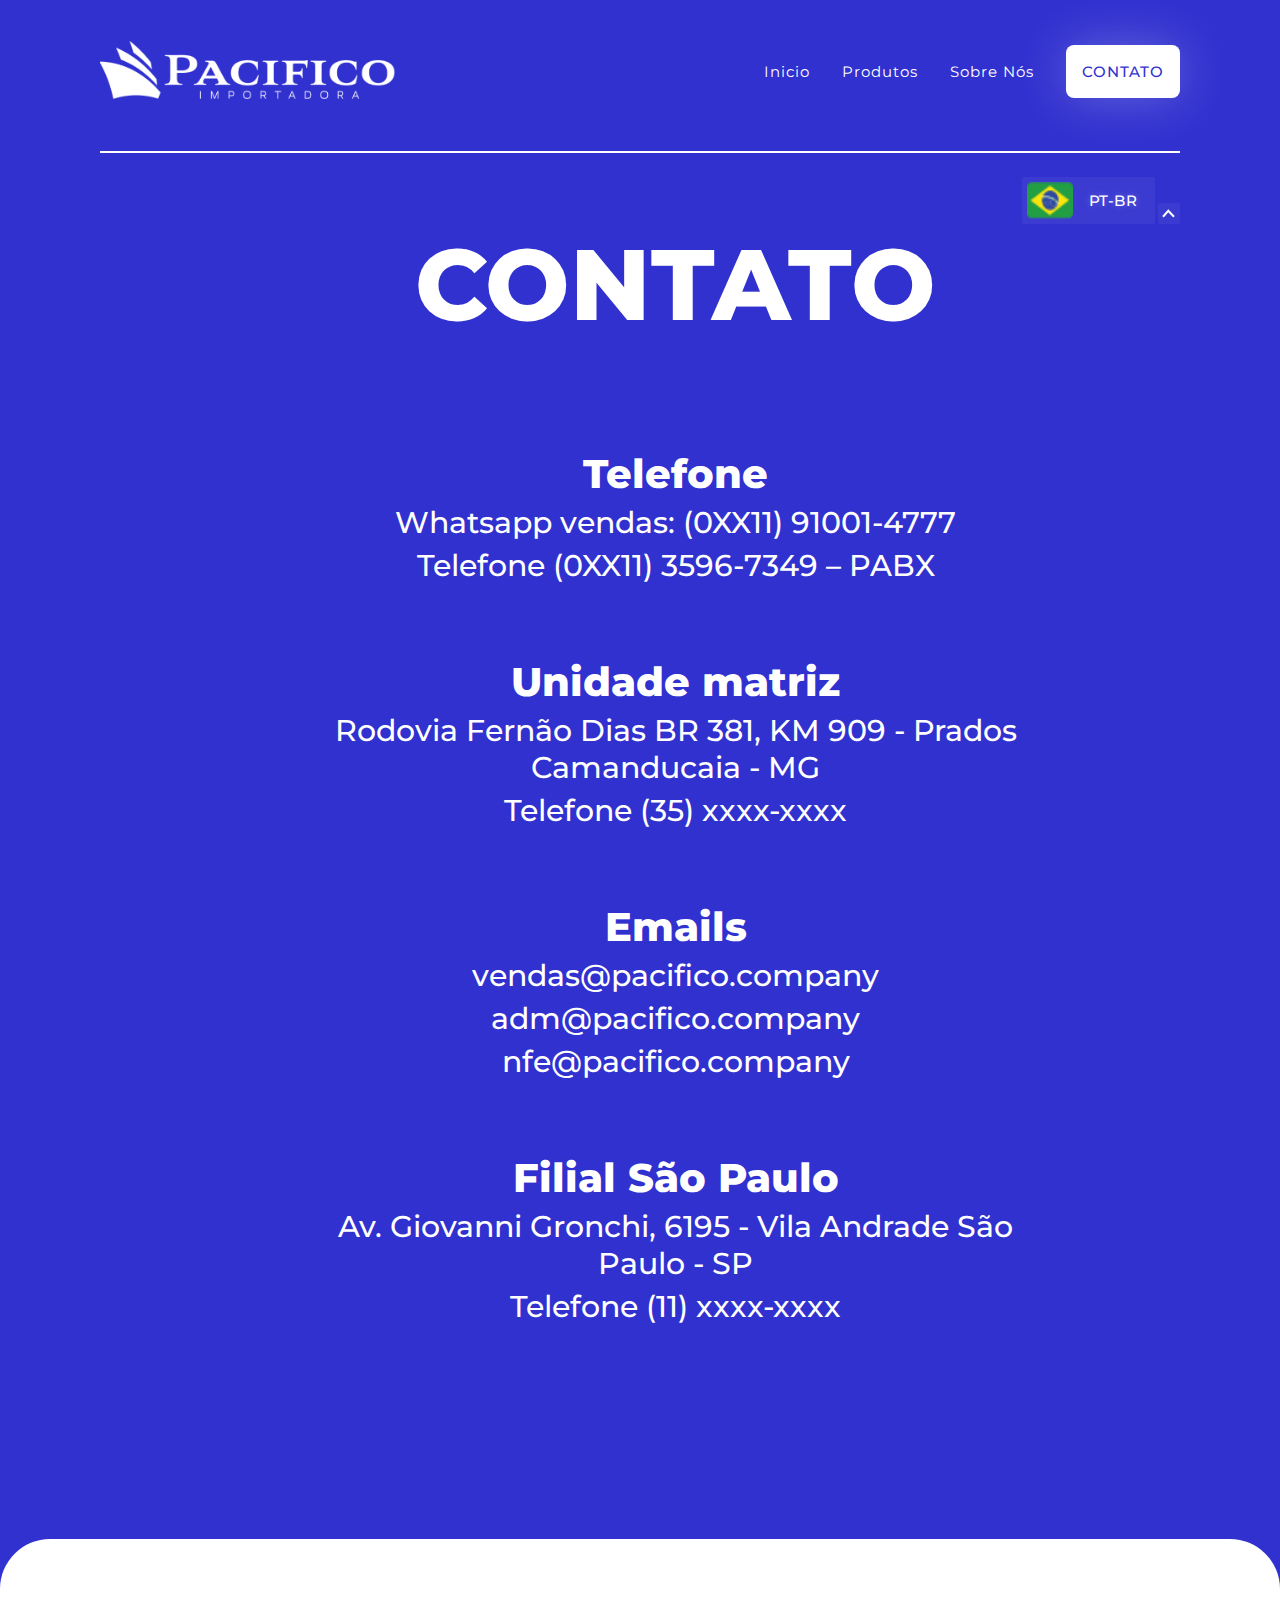
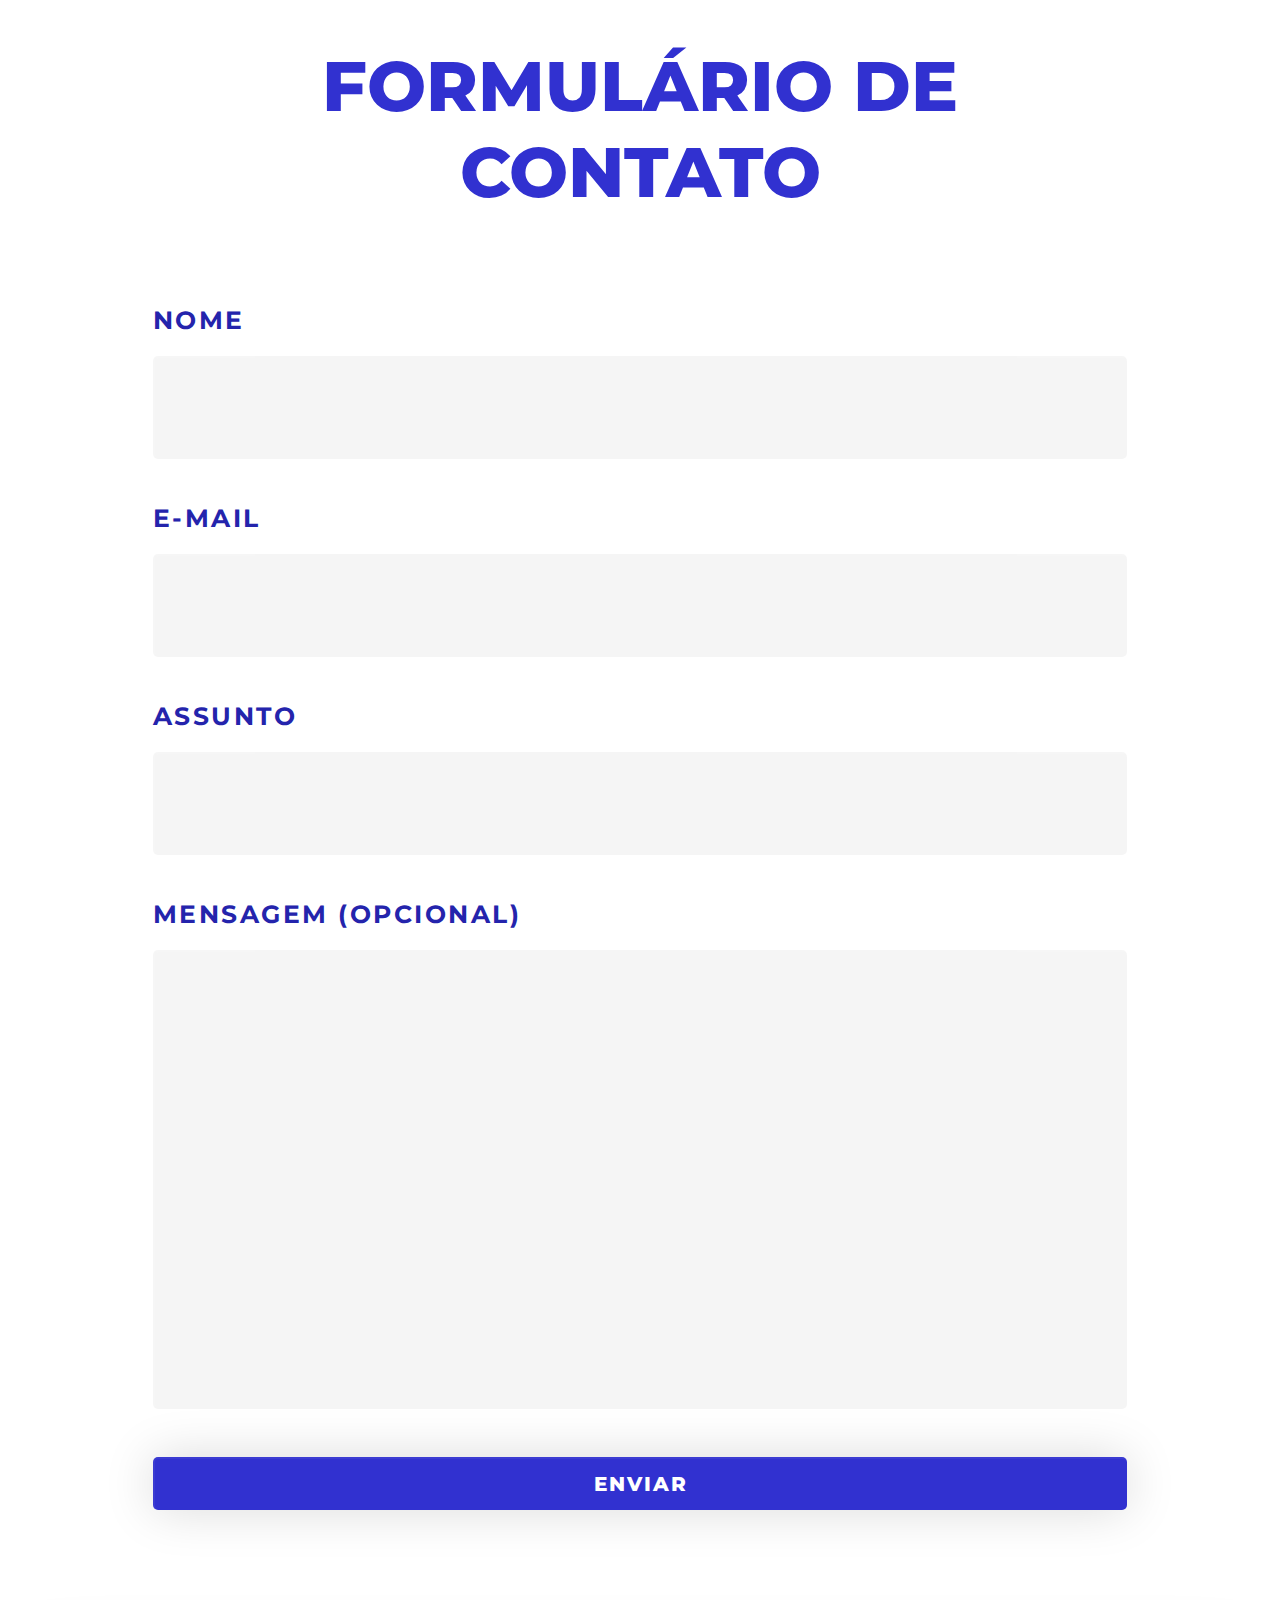
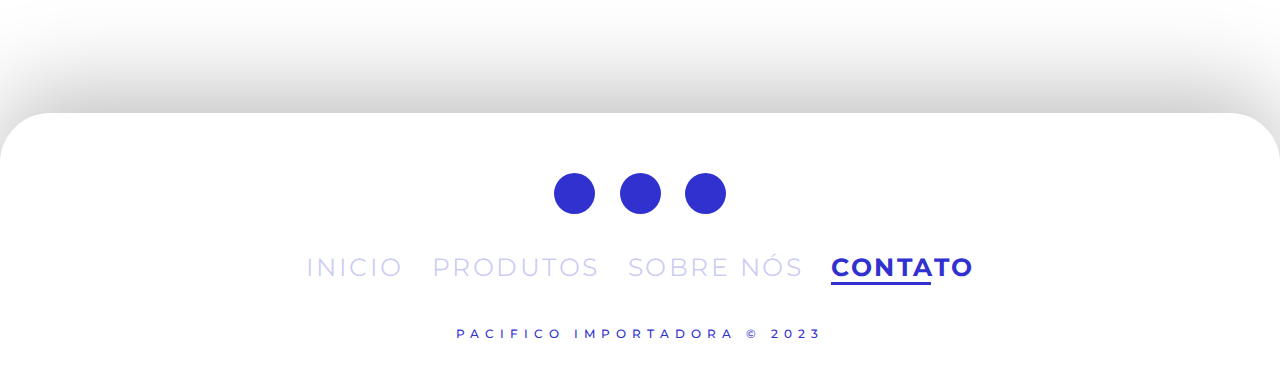
<file: contato/contato.html>
<!DOCTYPE html>
<html lang="pt-br">
<head>
    <meta charset="UTF-8">
    <meta name="viewport" content="width=device-width, initial-scale=1.0">
    <title>Pacifico Importados</title>

    <link rel="preconnect" href="https://fonts.googleapis.com">
    <link rel="preconnect" href="https://fonts.gstatic.com" crossorigin>
    <link href="https://fonts.googleapis.com/css2?family=Montserrat:wght@300;400;500;600;700;800&display=swap" rel="stylesheet">
    
    <link rel="stylesheet" href="./contato.css">
    <link rel="stylesheet" href="../geral/css/style.css">

    <script src="../geral/js/navegacoes.js" type="module" defer></script>
    <script src="./contato.js" type="module" defer></script>
</head>
<body>
    <div class="container_xl">
        <header class="header_container">
            
        </header>
        <main class="main_container">
            <div class="contact_infos_block">
                <div class="contact_title">
                    <h1>CONTATO</h1>
                </div>
                <div class="infos_box">
                    <div class="info_block">
                        <h3>Telefone</h3>
                        <span>Whatsapp vendas: (0XX11) 91001-4777</span>
                        <span>Telefone (0XX11) 3596-7349 – PABX</span>
                    </div>
                    <div class="info_block">
                        <h3>Unidade matriz</h3>
                        <span>Rodovia Fernão Dias BR 381, KM 909 - Prados Camanducaia - MG</span>
                        <span>Telefone (35) xxxx-xxxx</span>
                    </div>
                    <div class="info_block">
                        <h3>Emails</h3>
                        <span>vendas@pacifico.company</span>
                        <span>adm@pacifico.company</span>
                        <span>nfe@pacifico.company</span>
                    </div>
                    <div class="info_block">
                        <h3>Filial São Paulo</h3>
                        <span> Av. Giovanni Gronchi, 6195 - Vila Andrade São Paulo - SP</span>
                        <span>Telefone (11) xxxx-xxxx</span>
                    </div>
                </div>
            </div>
            <div class="back_box">
                <div class="form_title">
                    <h1>FORMULÁRIO DE CONTATO</h1>
                </div>
                <div class="form_block">
                    <div class="input_standard">
                        <label for="nome">NOME</label>
                        <input type="text" id="nome">
                    </div>
                    <div class="input_standard">
                        <label for="email">E-MAIL</label>
                        <input type="text" id="email">
                    </div>
                    <div class="input_standard">
                        <label for="assunto">ASSUNTO</label>
                        <input type="text" id="assunto">
                    </div>
                    <div class="input_standard">
                        <label for="msg">MENSAGEM (OPCIONAL)</label>
                        <textarea id="msg"></textarea>
                    </div>
                    <button type="button" id="sent_button">ENVIAR</button>
                </div>
            </div>
        </main>
        <footer class="footer_container">
            
        </footer>
    </div>
</body>
</html>
</file>
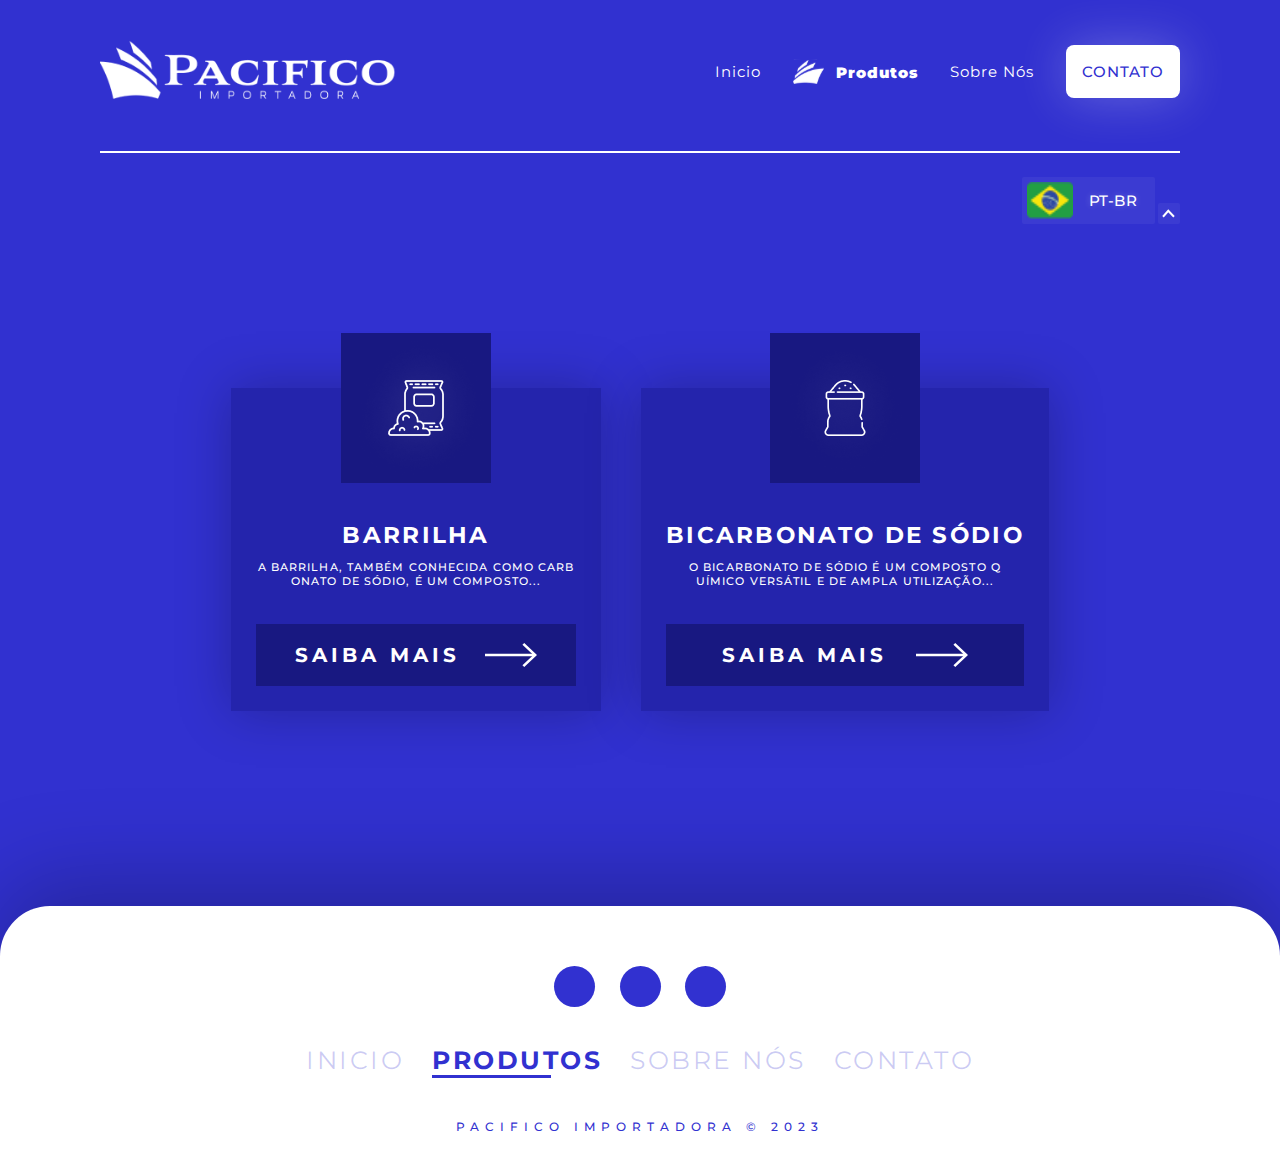
<file: produtos/produtos.html>
<!DOCTYPE html>
<html lang="pt-br">
<head>
    <meta charset="UTF-8">
    <meta name="viewport" content="width=device-width, initial-scale=1.0">
    <title>Pacifico Importados</title>

    <link rel="preconnect" href="https://fonts.googleapis.com">
    <link rel="preconnect" href="https://fonts.gstatic.com" crossorigin>
    <link href="https://fonts.googleapis.com/css2?family=Montserrat:wght@300;400;500;600;700;800&display=swap" rel="stylesheet">
    
    <link rel="stylesheet" href="./produtos.css">
    <link rel="stylesheet" href="../geral/css/style.css">

    <script src="./produtos.js" type="module" defer></script>
</head>
<body>
    <div class="container_xl">
        <header class="header_container">
            
        </header>
        <main class="main_container">
            
            <div class="category_block">
                
            </div>
            <div class="category_product_block" style="display: none;">
                <div class="category_name_block">
                    
                </div>
                <ul class="itens_main_table">
                    <li class="columns_titles">
                        <span id="descColumn1">NOME</span>
                        <span id="descColumn2">NOME QUÍMICO</span>
                        <span id="descColumn3">NCM</span>
                        <span></span>
                    </li>
                    <ul class="rows_boxs">
                        
                    </ul>
                </ul>
            </div>
            <div class="block_see_more" style="display: none;">
                <div class="background_img"></div>
                <div class="see_more_background">
                    
                </div>
                <div class="budget_block">
                    <h1>ORÇAMENTO</h1>
                    <div class="budget_form">
                        <div class="inputs_grid">
                            <div class="input_block">
                                <label for="name">NOME</label>
                                <input type="text" id="name">
                            </div>
                            <div class="input_block">
                                <label for="secName">SOBRENOME</label>
                                <input type="text" id="secName">
                            </div>
                            <div class="input_block">
                                <label for="company">EMPRESA</label>
                                <input type="text" id="company">
                            </div>
                        </div>
                        <div class="btn_form_box">
                            <button type="button">ENVIAR</button>
                        </div>
                    </div>
                </div>
            </div>
        </main>
        <footer class="footer_container">
            
        </footer>
    </div>
</body>
</html>
</file>
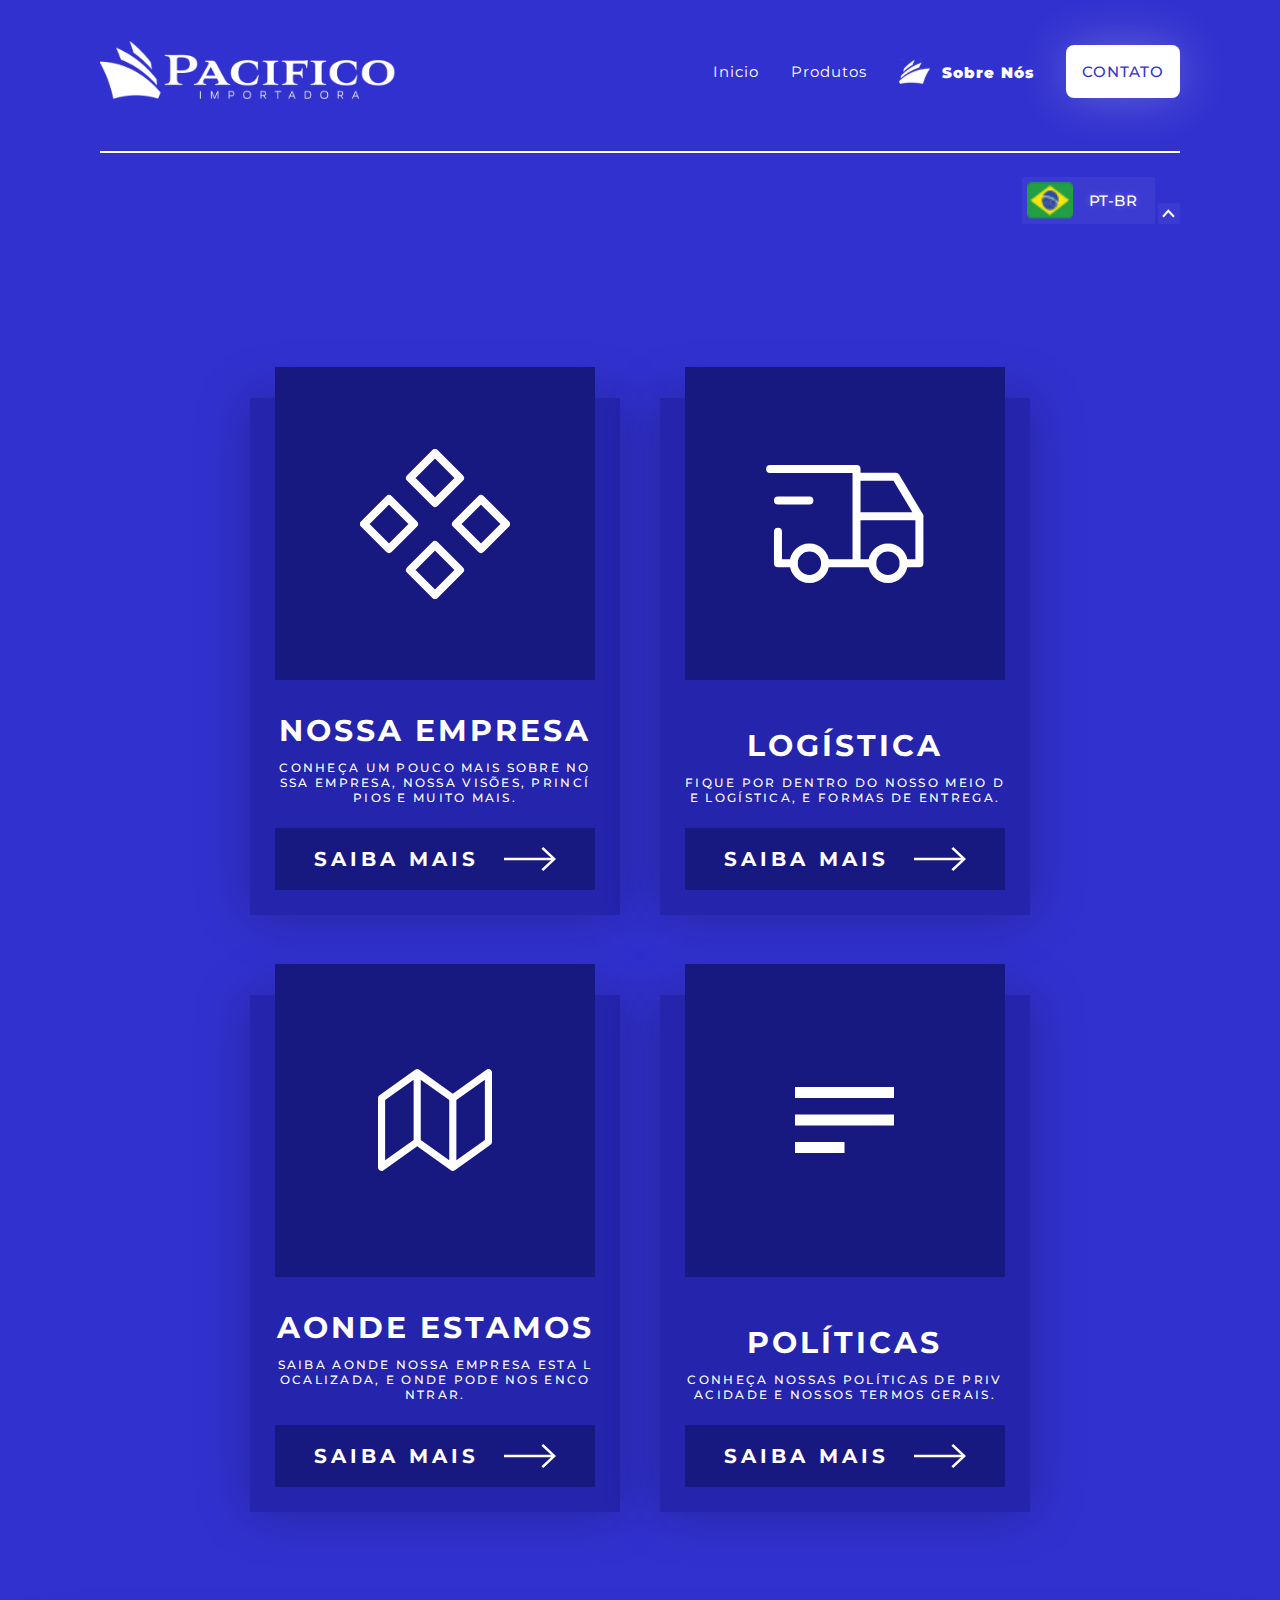
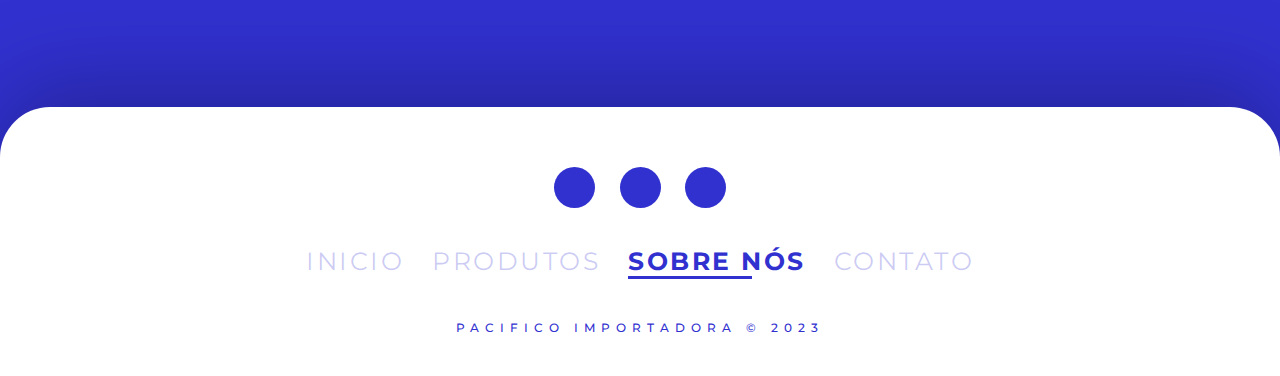
<file: sobre/sobre.html>
<!DOCTYPE html>
<html lang="pt-br">
<head>
    <meta charset="UTF-8">
    <meta name="viewport" content="width=device-width, initial-scale=1.0">
    <title>Pacifico Importados</title>

    <link rel="preconnect" href="https://fonts.googleapis.com">
    <link rel="preconnect" href="https://fonts.gstatic.com" crossorigin>
    <link href="https://fonts.googleapis.com/css2?family=Montserrat:wght@300;400;500;600;700;800&display=swap" rel="stylesheet">
    
    <link rel="stylesheet" href="./sobre.css">
    <link rel="stylesheet" href="../geral/css/style.css">

    <script src="./sobre.js" type="module" defer></script>
</head>
<body>
    <section class="container_xl">
        <header class="header_container">
            
        </header>
        <main class="main_container">
            <section class="categorys_block">
                <div class="item_block" id="empresa">
                    <div class="category_imagem_block">
                        <figure>
                            <svg xmlns="http://www.w3.org/2000/svg" width="150" height="150" viewBox="0 0 150 150" fill="none">
                                <path d="M49.9867 29.0133L75 4L100.013 29.0133L75.0035 54.0265L49.9867 29.0133ZM95.9735 75L120.987 49.9868L146 75L120.99 100.013L95.9735 75ZM4 75L29.0133 49.9868L54.0265 75L29.0168 100.013L4 75ZM49.9867 120.987L75 95.9735L100.013 120.987L75.0035 146L49.9867 120.987Z" stroke="white" stroke-width="8" stroke-linecap="round" stroke-linejoin="round"/>
                            </svg>
                        </figure>
                    </div>
                    <div class="category_description">
                        <h3>NOSSA EMPRESA</h3>
                        <p>CONHEÇA UM POUCO MAIS SOBRE NOSSA EMPRESA, NOSSA VISÕES, PRINCÍPIOS E MUITO MAIS.</p>
                        <button type="button" class="learn_more_category" id="learn_more">
                            <span>SAIBA MAIS</span>
                            <svg xmlns="http://www.w3.org/2000/svg" width="52" height="24" viewBox="0 0 52 24" fill="none">
                                <path d="M37.4356 1.73196L48.3261 12L37.4356 22.268L39.2725 24L52 12L39.2725 -1.35101e-06L37.4356 1.73196Z" fill="white"/>
                                <path d="M50.163 13.2371L50.163 10.7629L-5.78613e-07 10.7629L-4.70461e-07 13.2371L50.163 13.2371Z" fill="white"/>
                            </svg>
                        </button>
                    </div>
                </div>
                <div class="item_block" id="logistica">
                    <div class="category_imagem_block">
                        <figure>
                            <svg xmlns="http://www.w3.org/2000/svg" width="158" height="118" viewBox="0 0 158 118" fill="none">
                                <path d="M27.6787 98.2857C27.6787 102.453 29.3343 106.45 32.2813 109.397C35.2283 112.344 39.2253 114 43.393 114C47.5607 114 51.5577 112.344 54.5047 109.397C57.4517 106.45 59.1073 102.453 59.1073 98.2857C59.1073 94.118 57.4517 90.1211 54.5047 87.1741C51.5577 84.2271 47.5607 82.5714 43.393 82.5714C39.2253 82.5714 35.2283 84.2271 32.2813 87.1741C29.3343 90.1211 27.6787 94.118 27.6787 98.2857ZM106.25 98.2857C106.25 102.453 107.906 106.45 110.853 109.397C113.8 112.344 117.797 114 121.964 114C126.132 114 130.129 112.344 133.076 109.397C136.023 106.45 137.679 102.453 137.679 98.2857C137.679 94.118 136.023 90.1211 133.076 87.1741C130.129 84.2271 126.132 82.5714 121.964 82.5714C117.797 82.5714 113.8 84.2271 110.853 87.1741C107.906 90.1211 106.25 94.118 106.25 98.2857Z" stroke="white" stroke-width="8" stroke-linecap="round" stroke-linejoin="round"/>
                                <path d="M27.6786 98.2857H11.9643V66.8571M4.10718 4H90.5357V98.2857M59.1072 98.2857H106.25M137.679 98.2857H153.393V51.1428M153.393 51.1428H90.5357M153.393 51.1428L129.821 11.8571H90.5357M11.9643 35.4286H43.3929" stroke="white" stroke-width="8" stroke-linecap="round" stroke-linejoin="round"/>
                            </svg>
                        </figure>
                    </div>
                    <div class="category_description">
                        <h3>LOGÍSTICA</h3>
                        <p>FIQUE POR DENTRO DO NOSSO MEIO DE LOGÍSTICA, E FORMAS DE ENTREGA.</p>
                        <button type="button" class="learn_more_category" id="learn_more">
                            <span>SAIBA MAIS</span>
                            <svg xmlns="http://www.w3.org/2000/svg" width="52" height="24" viewBox="0 0 52 24" fill="none">
                                <path d="M37.4356 1.73196L48.3261 12L37.4356 22.268L39.2725 24L52 12L39.2725 -1.35101e-06L37.4356 1.73196Z" fill="white"/>
                                <path d="M50.163 13.2371L50.163 10.7629L-5.78613e-07 10.7629L-4.70461e-07 13.2371L50.163 13.2371Z" fill="white"/>
                            </svg>
                        </button>
                    </div>
                </div>
                <div class="item_block" id="localizacao">
                    <div class="category_imagem_block">
                        <figure>
                            <svg xmlns="http://www.w3.org/2000/svg" width="114" height="102" viewBox="0 0 114 102" fill="none">
                                <path d="M112.076 0.419421C112.655 0.725966 113.14 1.18896 113.48 1.758C113.819 2.32705 113.999 2.98033 114 3.64673V72.8553C114.001 73.4413 113.863 74.0188 113.599 74.5388C113.335 75.0588 112.952 75.5059 112.482 75.8422L76.8574 101.34C76.2582 101.77 75.5442 102 74.8125 102C74.0808 102 73.3668 101.77 72.7676 101.34L39.1875 77.2993L5.60738 101.34C5.0733 101.723 4.44669 101.948 3.79586 101.992C3.14504 102.036 2.49497 101.896 1.91653 101.588C1.33809 101.28 0.85348 100.815 0.515529 100.245C0.177577 99.6744 -0.000744569 99.0201 2.33672e-06 98.3533V29.1446C-0.000653416 28.5587 0.136959 27.9812 0.40116 27.4612C0.66536 26.9412 1.04835 26.4941 1.51763 26.1577L37.1426 0.65983C37.7418 0.230382 38.4558 0 39.1875 0C39.9192 0 40.6332 0.230382 41.2324 0.65983L74.8125 24.7007L108.393 0.65983C108.927 0.278209 109.554 0.0539839 110.205 0.0115921C110.856 -0.0307997 111.506 0.110268 112.083 0.419421M71.25 31.0388L42.75 10.6404V70.9612L71.25 91.3596V31.0388ZM78.375 91.3596L106.875 70.9612V10.6404L78.375 31.0388V91.3596ZM35.625 70.9612V10.6404L7.125 31.0388V91.3596L35.625 70.9612Z" fill="white"/>
                            </svg>
                        </figure>
                    </div>
                    <div class="category_description">
                        <h3>AONDE ESTAMOS</h3>
                        <p>SAIBA AONDE NOSSA EMPRESA ESTA LOCALIZADA, E ONDE PODE NOS ENCONTRAR.</p>
                        <button type="button" class="learn_more_category" id="learn_more">
                            <span>SAIBA MAIS</span>
                            <svg xmlns="http://www.w3.org/2000/svg" width="52" height="24" viewBox="0 0 52 24" fill="none">
                                <path d="M37.4356 1.73196L48.3261 12L37.4356 22.268L39.2725 24L52 12L39.2725 -1.35101e-06L37.4356 1.73196Z" fill="white"/>
                                <path d="M50.163 13.2371L50.163 10.7629L-5.78613e-07 10.7629L-4.70461e-07 13.2371L50.163 13.2371Z" fill="white"/>
                            </svg>
                        </button>
                    </div>
                </div>
                <div class="item_block" id="politicas">
                    <div class="category_imagem_block">
                        <figure>
                            <svg xmlns="http://www.w3.org/2000/svg" width="99" height="66" viewBox="0 0 99 66" fill="none">
                                <path d="M99 0V11H0V0H99ZM0 66H49.5V55H0V66ZM0 38.5H99V27.5H0V38.5Z" fill="white"/>
                            </svg>
                        </figure>
                    </div>
                    <div class="category_description">
                        <h3>POLÍTICAS</h3>
                        <p>CONHEÇA NOSSAS POLÍTICAS DE PRIVACIDADE E NOSSOS TERMOS GERAIS.</p>
                        <button type="button" class="learn_more_category" id="learn_more">
                            <span>SAIBA MAIS</span>
                            <svg xmlns="http://www.w3.org/2000/svg" width="52" height="24" viewBox="0 0 52 24" fill="none">
                                <path d="M37.4356 1.73196L48.3261 12L37.4356 22.268L39.2725 24L52 12L39.2725 -1.35101e-06L37.4356 1.73196Z" fill="white"/>
                                <path d="M50.163 13.2371L50.163 10.7629L-5.78613e-07 10.7629L-4.70461e-07 13.2371L50.163 13.2371Z" fill="white"/>
                            </svg>
                        </button>
                    </div>
                </div>
            </section>
            <section id="company" style="display: none;">
                <div class="main_title_box">
                    <h1>Confira abaixo a historia da Pacifico Importadora!</h1>
                </div>
                <div class="contact_us_box">
                    <h2>Quem somos?</h2>
                    <p>A Pacifico atua no mercado nacional há mais de 30 anos com a industrialização de compostos termoplásticos. Desde o começo sempre priorizamos oferecer o melhor atendimento possível aos nossos clientes. Em 2019, a Pacífico expandiu-se como distribuidora de produtos químicos com a finalidade de suprir o mercado interno com a distribuição e importação de plastificantes e resinas termoplásticas.</p>
                    <h2>Somos movidos por valores</h2>
                    <p>Buscamos continuamente a melhoria de nossos produtos e serviços. Nossa missão é proporcionar satisfação no atendimento e às necessidades do nosso cliente.</p>
                    <button type="button" class="contact_us_btn">
                        <span>FALE CONOSCO</span>
                        <svg xmlns="http://www.w3.org/2000/svg" width="52" height="24" viewBox="0 0 52 24" fill="none">
                            <path d="M37.4356 1.73196L48.3261 12L37.4356 22.268L39.2725 24L52 12L39.2725 -1.35101e-06L37.4356 1.73196Z" fill="white"/>
                            <path d="M50.163 13.2371L50.163 10.7629L-5.78613e-07 10.7629L-4.70461e-07 13.2371L50.163 13.2371Z" fill="white"/>
                        </svg>
                    </button>
                </div>
                <div class="time_line_box">
                    <div class="tl_top">
                        <h3>HISTORIA</h3>
                        <svg width="124" height="95" viewBox="0 0 124 95" fill="none" xmlns="http://www.w3.org/2000/svg" xmlns:xlink="http://www.w3.org/1999/xlink">
                            <rect width="124" height="95" fill="url(#pattern0)"/>
                            <defs>
                            <pattern id="pattern0" patternContentUnits="objectBoundingBox" width="1" height="1">
                            <use xlink:href="#image0_2085_32" transform="matrix(0.0025 0 0 0.00326316 0 -0.000894737)"/>
                            </pattern>
                            <image id="image0_2085_32" width="400" height="307" xlink:href="[data-uri]"/>
                            </defs>
                        </svg>
                    </div>
                    <div class="tl_img">
                        <img src="../geral/assets/Linha do tempo.png" alt="Linha do tempo">
                    </div>
                </div>
            </section>
            <section id="logistics" style="display: none;">
                <div class="main_title_box">
                    <h1>Confira abaixo nossa logística de entrega, feita pensando na melhor <span>experiência</span> para o <span>cliente</span>.</h1>
                    <svg xmlns="http://www.w3.org/2000/svg" width="300" height="300" viewBox="0 0 300 300" fill="none">
                        <g filter="url(#filter0_d_290_14)">
                          <rect x="122" y="122" width="80" height="80" rx="40" stroke="white" stroke-width="4"/>
                          <path d="M162 134C146.518 134 134 146.518 134 162C134 177.482 146.518 190 162 190C177.482 190 190 177.482 190 162C190 146.518 177.482 134 162 134ZM162 186.706C148.329 186.706 137.294 175.671 137.294 162C137.294 148.329 148.329 137.294 162 137.294C175.671 137.294 186.706 148.329 186.706 162C186.706 175.671 175.671 186.706 162 186.706Z" fill="white"/>
                          <path d="M175.671 159.2L162 172.871L148.329 159.2L146.024 161.506L162 177.482L177.976 161.506L175.671 159.2Z" fill="white"/>
                          <path d="M160.353 175.176H163.647V147.176H160.353V175.176Z" fill="white"/>
                        </g>
                    </svg>
                </div>
                <div class="container_box">
                    <img src="../geral/assets/Container.png" alt="">
                </div>
                <div class="back_box">
                    <div class="step_block">
                        <div class="circle_number_step">
                            <span>1</span>
                        </div>
                        <div class="step_content">
                            <h2 id="titleSubCategory1">MATERIAL CHEGA AO PORTO</h2>
                            <p id="pSubCategory1">Quando um material é adquirido de um fornecedor em um país e destinado a um cliente em outro, uma complexa jornada logística se inicia. Após a compra, o fornecedor prepara o envio, embalando o material e providenciando documentação de exportação. O material é despachado, passando por processos alfandegários no país de origem. Utilizando transporte marítimo, segue viagem até o país do cliente. Ao chegar, enfrenta processos de importação, antes de ser entregue pela empresa local ao destino final. Esta jornada envolve coordenação logística e pode enfrentar imprevistos que afetam o prazo de entrega, exigindo soluções rápidas para garantir o sucesso da operação.</p>
                        </div>
                    </div>
                    <div class="step_block">
                        <div class="circle_number_step">
                            <span>2</span>
                        </div>
                        <div class="step_content">
                            <h2 id="titleSubCategory2">ENVIO AO CLIENTE</h2>
                            <p id="pSubCategory2">Após a chegada do material em nosso depósito, damos início a uma etapa crucial de organização e preparação para a entrega ao cliente. Os itens são recebidos, verificados quanto à qualidade e quantidade, e armazenados de maneira adequada. Em seguida, é iniciado o processo de separação e embalagem específica para o envio ao cliente. Nossa equipe logística coordena a expedição, garantindo que os produtos sejam encaminhados diretamente ao cliente, respeitando prazos e requisitos acordados. Essa fase envolve cuidados com a segurança do produto, escolha do meio de transporte mais adequado e ações eficientes para assegurar a entrega pontual e satisfatória ao destinatário final. Nosso objetivo é garantir uma transição fluida do depósito até o cliente, mantendo a integridade e a qualidade dos produtos durante todo o processo.</p>
                        </div>
                    </div>
                </div>
            </section>
            <section id="location" style="display: none;">
                <div class="main_title_box">
                    <h1>Conheça nossas <span>unidades</span> e encontre-nos perto de <span>você!</span></h1>
                </div>
                <div class="back_box">
                    <div class="location_block">
                        <div class="top_location_title">
                            <h2>Localização</h2>
                            <p>Somos uma empresa brasileira com 2 unidades espalhadas no país, entre elas a unidade matriz e a filial localizada em SP e MG.</p>
                        </div>
                        <div class="location_boxes">
                            <div class="location_desc">
                                <h3>Unidade Matriz</h3>
                                <span>Rodovia Fernão Dias BR 381, KM 909 - Prados Camanducaia - MG</span>
                                <span>Telefone: (35) xxxx-xxxx</span>
                            </div>
                            <div class="location_desc">
                                <h3>Unidade Matriz</h3>
                                <span>Rodovia Fernão Dias BR 381, KM 909 - Prados Camanducaia - MG</span>
                                <span>Telefone: (35) xxxx-xxxx</span>
                            </div>
                        </div>
                    </div>
                    <div class="map_img">
                        <img src="../geral/assets/Mapa.png" alt="Imagem do mapa">
                    </div>
                </div>
            </section>
            <section id="policies" style="display: none;">
                <div class="main_title_box">
                    <h1>Conheça nossas <span>políticas de serviço e privacidade.</span></h1>
                </div>
                <div class="back_box policies_description">
                    <h1>Nossas Políticas</h1>
                    <div>
                        <p>A sua privacidade é importante para nós. É política do Pacifico Importadora respeitar a sua privacidade em relação a qualquer informação sua que possamos coletar no site Pacifico Importadora, e outros sites que possuímos e operamos.</p>
                        <p>Solicitamos informações pessoais apenas quando realmente precisamos delas para lhe fornecer um serviço. Fazemo-lo por meios justos e legais, com o seu conhecimento e consentimento. Também informamos por que estamos coletando e como será usado.</p>
                        <p>Apenas retemos as informações coletadas pelo tempo necessário para fornecer o serviço solicitado. Quando armazenamos dados, protegemos dentro de meios comercialmente aceitáveis ​​para evitar perdas e roubos, bem como acesso, divulgação, cópia, uso ou modificação não autorizados.</p>
                        <p>Não compartilhamos informações de identificação pessoal publicamente ou com terceiros, exceto quando exigido por lei.</p>
                        <p>O nosso site pode ter links para sites externos que não são operados por nós. Esteja ciente de que não temos controle sobre o conteúdo e práticas desses sites e não podemos aceitar responsabilidade por suas respectivas políticas de privacidade.</p>
                        <p>Você é livre para recusar a nossa solicitação de informações pessoais, entendendo que talvez não possamos fornecer alguns dos serviços desejados.</p>
                        <p>O uso continuado de nosso site será considerado como aceitação de nossas práticas em torno de privacidade e informações pessoais. Se você tiver alguma dúvida sobre como lidamos com dados do usuário e informações pessoais, entre em contacto conosco.</p>
                    </div>
                    <div>
                        <h2>Política de Cookies Pacifico Importadora</h2>
                        <div>
                            <h3>O que são cookies?</h3>
                            <p>Como é prática comum em quase todos os sites profissionais, este site usa cookies, que são pequenos arquivos baixados no seu computador, para melhorar sua experiência. Esta página descreve quais informações eles coletam, como as usamos e por que às vezes precisamos armazenar esses cookies. Também compartilharemos como você pode impedir que esses cookies sejam armazenados, no entanto, isso pode fazer o downgrade ou ‘quebrar’ certos elementos da funcionalidade do site.</p>
                        </div>
                        <div>
                            <h3>Como usamos os cookies?</h3>
                            <p>Utilizamos cookies por vários motivos, detalhados abaixo. Infelizmente, na maioria dos casos, não existem opções padrão do setor para desativar os cookies sem desativar completamente a funcionalidade e os recursos que eles adicionam a este site. É recomendável que você deixe todos os cookies se não tiver certeza se precisa ou não deles, caso sejam usados ​​para fornecer um serviço que você usa.</p>
                        </div>
                        <div>
                            <h3>Desativar cookies</h3>
                            <p>Você pode impedir a configuração de cookies ajustando as configurações do seu navegador (consulte a Ajuda do navegador para saber como fazer isso). Esteja ciente de que a desativação de cookies afetará a funcionalidade deste e de muitos outros sites que você visita. A desativação de cookies geralmente resultará na desativação de determinadas funcionalidades e recursos deste site. Portanto, é recomendável que você não desative os cookies.</p>
                        </div>
                    </div>
                    <div class="mb">
                        <h2>Cookies que definimos</h2>
                        <div>
                            <h3>Cookies relacionados à conta</h3>
                            <p>Se você criar uma conta conosco, usaremos cookies para o gerenciamento do processo de inscrição e administração geral. Esses cookies geralmente serão excluídos quando você sair do sistema, porém, em alguns casos, eles poderão permanecer posteriormente para lembrar as preferências do seu site ao sair.</p>
                        </div>
                        <div>
                            <h3>Cookies relacionados ao login</h3>
                            <p>Você pode impedir a configuração de cookies ajustando as configurações do seu navegador (consulte a Ajuda do navegador para saber como fazer isso). Esteja ciente de que a desativação de cookies afetará a funcionalidade deste e de muitos outros sites que você visita. A desativação de cookies geralmente resultará na desativação de determinadas funcionalidades e recursos deste site. Portanto, é recomendável que você não desative os cookies.</p>
                        </div>
                        <div>
                            <h3>Cookies relacionados a boletins por e-mail</h3>
                            <p>Você pode impedir a configuração de cookies ajustando as configurações do seu navegador (consulte a Ajuda do navegador para saber como fazer isso). Esteja ciente de que a desativação de cookies afetará a funcionalidade deste e de muitos outros sites que você visita. A desativação de cookies geralmente resultará na desativação de determinadas funcionalidades e recursos deste site. Portanto, é recomendável que você não desative os cookies.</p>
                        </div>
                        <div>
                            <h3>Pedidos processando cookies relacionados</h3>
                            <p>Você pode impedir a configuração de cookies ajustando as configurações do seu navegador (consulte a Ajuda do navegador para saber como fazer isso). Esteja ciente de que a desativação de cookies afetará a funcionalidade deste e de muitos outros sites que você visita. A desativação de cookies geralmente resultará na desativação de determinadas funcionalidades e recursos deste site. Portanto, é recomendável que você não desative os cookies.</p>
                        </div>
                        <div>
                            <h3>Cookies relacionados a pesquisas</h3>
                            <p>Você pode impedir a configuração de cookies ajustando as configurações do seu navegador (consulte a Ajuda do navegador para saber como fazer isso). Esteja ciente de que a desativação de cookies afetará a funcionalidade deste e de muitos outros sites que você visita. A desativação de cookies geralmente resultará na desativação de determinadas funcionalidades e recursos deste site. Portanto, é recomendável que você não desative os cookies.</p>
                        </div>
                        <div>
                            <h3>Cookies relacionados a formulários</h3>
                            <p>Você pode impedir a configuração de cookies ajustando as configurações do seu navegador (consulte a Ajuda do navegador para saber como fazer isso). Esteja ciente de que a desativação de cookies afetará a funcionalidade deste e de muitos outros sites que você visita. A desativação de cookies geralmente resultará na desativação de determinadas funcionalidades e recursos deste site. Portanto, é recomendável que você não desative os cookies.</p>
                        </div>
                        <div>
                            <h3>Cookies de preferências do site</h3>
                            <div>
                                <p>Para proporcionar uma ótima experiência neste site, fornecemos a funcionalidade para definir suas preferências de como esse site é executado quando você o usa. Para lembrar suas preferências, precisamos definir cookies para que essas informações possam ser chamadas sempre que você interagir com uma página for afetada por suas preferências.</p>
                                <p>Cookies de Terceiros</p>
                                <p>Em alguns casos especiais, também usamos cookies fornecidos por terceiros confiáveis. A seção a seguir detalha quais cookies de terceiros você pode encontrar através deste site.</p>
                            </div>
                            <div>
                                <p>Este site usa o Google Analytics, que é uma das soluções de análise mais difundidas e confiáveis ​​da Web, para nos ajudar a entender como você usa o site e como podemos melhorar sua experiência. Esses cookies podem rastrear itens como quanto tempo você gasta no site e as páginas visitadas, para que possamos continuar produzindo conteúdo atraente.</p>
                                <p>Para mais informações sobre cookies do Google Analytics, consulte a página oficial do Google Analytics.</p>
                            </div>
                            <div>
                                <p>As análises de terceiros são usadas para rastrear e medir o uso deste site, para que possamos continuar produzindo conteúdo atrativo. Esses cookies podem rastrear itens como o tempo que você passa no site ou as páginas visitadas, o que nos ajuda a entender como podemos melhorar o site para você.</p>
                                <p>Periodicamente, testamos novos recursos e fazemos alterações subtis na maneira como o site se apresenta. Quando ainda estamos testando novos recursos, esses cookies podem ser usados ​​para garantir que você receba uma experiência consistente enquanto estiver no site, enquanto entendemos quais otimizações os nossos usuários mais apreciam.
                                    À medida que vendemos produtos, é importante entendermos as estatísticas sobre quantos visitantes de nosso site realmente compram e, portanto, esse é o tipo de dados que esses cookies rastrearão. Isso é importante para você, pois significa que podemos fazer previsões de negócios com precisão que nos permitem analizar nossos custos de publicidade e produtos para garantir o melhor preço possível.
                                    O serviço Google AdSense que usamos para veicular publicidade usa um cookie DoubleClick para veicular anúncios mais relevantes em toda a Web e limitar o número de vezes que um determinado anúncio é exibido para você.
                                    Para mais informações sobre o Google AdSense, consulte as FAQs oficiais sobre privacidade do Google AdSense.
                                    Utilizamos anúncios para compensar os custos de funcionamento deste site e fornecer financiamento para futuros desenvolvimentos. Os cookies de publicidade comportamental usados ​​por este site foram projetados para garantir que você forneça os anúncios mais relevantes sempre que possível, rastreando anonimamente seus interesses e apresentando coisas semelhantes que possam ser do seu interesse.
                                    Vários parceiros anunciam em nosso nome e os cookies de rastreamento de afiliados simplesmente nos permitem ver se nossos clientes acessaram o site através de um dos sites de nossos parceiros, para que possamos creditá-los adequadamente e, quando aplicável, permitir que nossos parceiros afiliados ofereçam qualquer promoção que pode fornecê-lo para fazer uma compra.
                                </p>
                                <p>Compromisso do Usuário</p>
                                <p>O usuário se compromete a fazer uso adequado dos conteúdos e da informação que o Pacifico Importadora oferece no site e com caráter enunciativo, mas não limitativo:</p>
                            </div>
                            <div>
                                <p>A) Não se envolver em atividades que sejam ilegais ou contrárias à boa fé a à ordem pública;</p>
                                <p>B) Não difundir propaganda ou conteúdo de natureza racista, xenofóbica, Onde dá a Bola ou azar, qualquer tipo de pornografia ilegal, de apologia ao terrorismo ou contra os direitos humanos;</p>
                                <p>C) Não causar danos aos sistemas físicos (hardwares) e lógicos (softwares) do Pacifico Importadora, de seus fornecedores ou terceiros, para introduzir ou disseminar vírus informáticos ou quaisquer outros sistemas de hardware ou software que sejam capazes de causar danos anteriormente mencionados.</p>
                                <p>Mais informações</p>
                                <p>Esperemos que esteja esclarecido e, como mencionado anteriormente, se houver algo que você não tem certeza se precisa ou não, geralmente é mais seguro deixar os cookies ativados, caso interaja com um dos recursos que você usa em nosso site.</p>
                            </div>
                        </div>
                    </div>
                </div>
            </section>
        </main>
        <footer class="footer_container">
            
        </footer>
    </div>
</body>
</html>
</file>
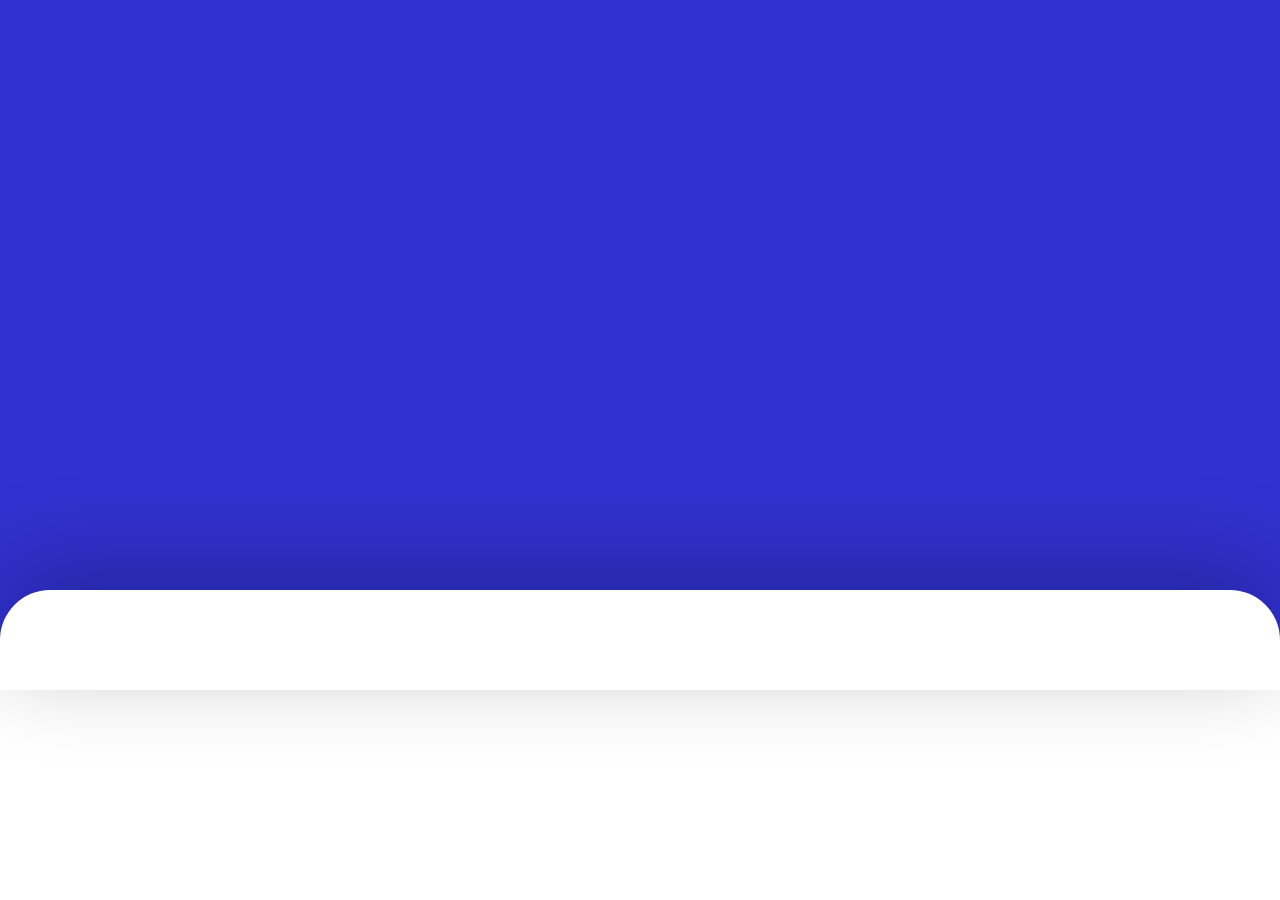
<file: produtos/html/produtos.html>
<!DOCTYPE html>
<html lang="pt-br">
<head>
    <meta charset="UTF-8">
    <meta name="viewport" content="width=device-width, initial-scale=1.0">
    <title>Pacifico Importados</title>

    <link rel="preconnect" href="https://fonts.googleapis.com">
    <link rel="preconnect" href="https://fonts.gstatic.com" crossorigin>
    <link href="https://fonts.googleapis.com/css2?family=Montserrat:wght@300;400;500;600;700;800&display=swap" rel="stylesheet">
    
    <link rel="stylesheet" href="../css/produtos.css">
    <link rel="stylesheet" href="../../geral/css/style.css">

    <!-- <script src="../../geral/js/navSuperior.js" defer></script>
    <script src="../js/produtos.js" defer></script> -->
</head>
<body>
    <div class="container_xl">
        <header class="header_container">
            
        </header>
        <main class="main_container">
            
        </main>
        <footer class="footer_container">
            
        </footer>
    </div>
</body>
</html>
</file>
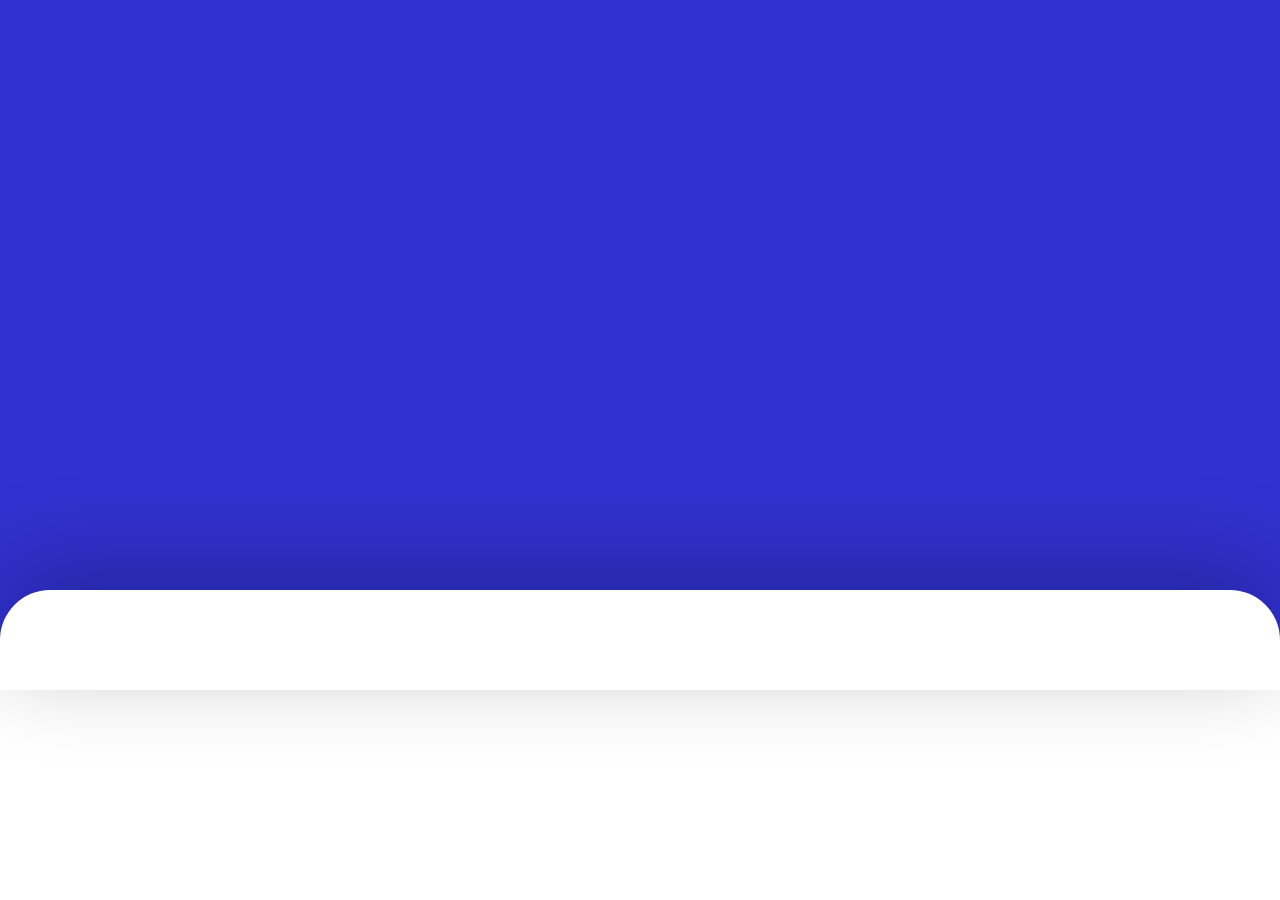
<file: sobre/html/sobre.html>
<!DOCTYPE html>
<html lang="pt-br">
<head>
    <meta charset="UTF-8">
    <meta name="viewport" content="width=device-width, initial-scale=1.0">
    <title>Pacifico Importados</title>

    <link rel="preconnect" href="https://fonts.googleapis.com">
    <link rel="preconnect" href="https://fonts.gstatic.com" crossorigin>
    <link href="https://fonts.googleapis.com/css2?family=Montserrat:wght@300;400;500;600;700;800&display=swap" rel="stylesheet">
    
    <link rel="stylesheet" href="../css/sobre.css">
    <link rel="stylesheet" href="../../geral/css/style.css">

    <!-- <script src="../../geral/js/navSuperior.js" defer></script>
    <script src="../js/sobre.js" defer></script> -->
</head>
<body>
    <div class="container_xl">
        <header class="header_container">
            
        </header>
        <main class="main_container">
            
        </main>
        <footer class="footer_container">
            
        </footer>
    </div>
</body>
</html>
</file>
<file: contato/contato.css>
@import url('https://fonts.googleapis.com/css2?family=Montserrat+Alternates:wght@400;500;700;800&display=swap');

/* ------------ BLOCO INICIAL ------------ */

.main_container .contact_infos_block {

    width: 100%;
    padding: 13.94rem 12.5rem 13.38rem 16.94rem;

}

.main_container .contact_infos_block .contact_title {

    width: 100%;
    text-align: center;
    margin-bottom: 6.5rem;

}

.contact_infos_block .contact_title h1 {

    font-size: 6.25rem;
    font-weight: 800;

}

.contact_infos_block .infos_box {

    display: flex;
    flex-wrap: wrap;
    align-items: flex-start;
    justify-content: space-between;
    column-gap: 8rem;
    row-gap: 4.56rem;

}

.contact_infos_block .infos_box .info_block {

    display: flex;
    flex-direction: column;
    max-width: 43.19rem;
    gap: 6px;

}

.infos_box .info_block h3 {

    font-size: 2.5rem;
    font-weight: 800;

}

.infos_box .info_block span {

    font-size: 1.875rem;
    font-weight: 500;

}

/* ------------ BLOCO DO FORMULÁRIO ------------ */

.main_container .back_box {

    display: grid;
    justify-items: center;
    gap: 5.63rem;
    padding: 6.5rem 2.5rem 15.815rem 2.5rem;
    border-radius: 3.125rem 3.125rem 0 0;
    background-color: var(--cor-branca-padrao);

}

.main_container .back_box .form_title {

    width: 100%;
    max-width: 39.75rem;

}

.back_box .form_title h1 {

    font-size: 4.375rem;
    color: var(--cor-azul-padrao);
    text-align: center;
    font-weight: 800;

}

.back_box .form_block {

    display: grid;
    gap: 2.73rem;
    width: 100%;
    max-width: 60.91481rem;

}

.form_block .input_standard label {

    font-size: 1.5625rem;
    font-weight: 700;
    letter-spacing: .15625rem;
    color: var(--cor-azul-claro);
    text-transform: uppercase;

}

.form_block .input_standard input, .form_block .input_standard textarea {

    width: 100%;
    height: 6.43081rem;
    background: rgba(216, 216, 216, .25);
    border-top: 2px solid rgba(255, 255, 255, .05);
    border-left: 2px solid rgba(255, 255, 255, .05);
    border-radius: .3125rem;
    font-size: 1.6rem;
    font-weight: 500;
    color: var(--cor-azul-padrao);
    margin-top: 1.33rem;
    padding: 0 1.5rem;

}

.form_block .input_standard textarea {

    padding: 1.2rem 1.5rem;
    height: 28.72881rem;
    word-break: break-all;

}

.back_box .form_block button {

    display: flex;
    align-items: center;
    justify-content: center;
    width: 100%;
    height: 3.28531rem;
    background: var(--cor-azul-padrao);
    border-top: 2px solid rgba(255, 255, 255, .05);
    border-left: 2px solid rgba(255, 255, 255, .05);
    border-radius: .3125rem;
    box-shadow: 0px 0px 50px 0px rgba(0, 0, 0, .15);
    font-size: 1.25rem;
    font-weight: 800;
    letter-spacing: .125rem;
    text-transform: uppercase;
    transition: var(--tempo-transicao-padrao);

}

.back_box .form_block button:hover {

    letter-spacing: .5rem;

}

/* ------------------------------------------------ */

@media (max-width: 1695px) {

    .contact_infos_block .infos_box {

        justify-content: center;

    }

    .contact_infos_block .infos_box .info_block {

        text-align: center;

    }

}
</file>
<file: geral/css/style.css>
:root {
    --cor-branca-padrao: rgb(255, 255, 255);
    --cor-azul-padrao: #3131D0;
    --cor-azul-claro: #2424AC;
    --cor-azul-claro-25: rgba(49, 49, 208, .25);
    --cor-azul-escuro: #181881;

    --tempo-transicao-padrao: .45s;
}

body {

    position: relative;
    margin: 0;
}

* {

    margin: 0;
    padding: 0;
    box-sizing: border-box;
    font-family: 'Montserrat', sans-serif;
    font-style: normal;
    line-height: normal;
    font-weight: 400;

}

/* ----------------- SCROLL ----------------- */

/* *::-webkit-scrollbar {

    width: 4px;

} */

/* ------------------ RESET ------------------ */

input:not([type="checkbox"]), button, textarea, a {

    all: unset;
    box-sizing: border-box;

}

button, a {

    transition: all var(--tempo-transicao-padrao);
    cursor: pointer;

}

ul {

    list-style: none;

}

/* -------------------- MAIN -------------------- */

.container_xl {

    width: 100%;
    height: 100%;
    position: relative;
    color: var(--cor-branca-padrao);
    z-index: 1;
}

.main_container {

    width: 100%;
    min-height: 40rem;
    position: relative;
    overflow: hidden;
    background-color: rgba(49, 49, 208, 1);
    z-index: -1;

}

/* -------------------- HEADER -------------------- */

.header_container {

    position: absolute;
    top: 0;
    width: 100%;
    margin-top: 2.5rem;
    padding: 0 7.82vw;
    z-index: 100;

}

.header_container .top_header_box {

    display: flex;
    align-items: center;
    justify-content: space-between;
    flex-wrap: wrap;
    margin-bottom: 3rem;

} 

.header_container .top_header_box > figure > img {

    /* width: 22rem;
    height: 4.30831rem; */
    user-select: none;
    cursor: pointer;

}

.header_container .top_nav {

    display: flex;
    align-items: center;
    gap: 3.15rem;

}

.header_container .top_nav button {

    display: flex;
    align-items: center;
    gap: .75rem;
    font-size: 1.25rem;
    text-wrap: nowrap;
    font-weight: 500;
    letter-spacing: .0625rem;
    user-select: none;

}

.header_container .top_nav .contact {

    display: flex;
    align-items: center;
    justify-content: center;
    min-width: 12.375rem;
    height: 3.31rem;
    font-size: 1.25rem;
    color: var(--cor-azul-padrao);
    text-align: center;
    text-transform: uppercase;
    background-color: var(--cor-branca-padrao);
    border-radius: .5rem;
    box-shadow: 0px 0px 50px 0px rgba(255, 255, 255, 0.25);
    transition: letter-spacing var(--tempo-transicao-padrao);

}

.header_container .top_nav .contact:hover {

    letter-spacing: 4px;

}

.header_container .top_nav .selecionado span {

    padding-top: 2px;
    font-weight: 900;

}

.header_container .top_nav .selecionado span {

    font-size: 1.25rem;
    font-weight: 900;
    letter-spacing: .0625rem;
}

.header_container .header_bar {

    width: 100%;
    height: 2px;
    background-color: var(--cor-branca-padrao);

}

/* --- NAV --- */

.header_container .language_bar {

    display: flex;
    justify-content: flex-end;
    position: relative;
    width: 100%;
    margin-top: 1.5rem;
    cursor: pointer;

}

.language_bar .select_block {

    display: flex;
    align-items: flex-end;
    position: relative;
    user-select: none;
    height: 100%;
    gap: 3px;

}

.language_bar .select_block .icon_box {

    display: flex;
    align-items: center;
    justify-content: center;
    width: 22px;
    height: 21px;
    border-radius: 2px;
    background: rgba(255, 255, 255, .05);

}

.language_bar .select_block .icon_box svg {

    transition: var(--tempo-transicao-padrao);

}

.language_bar .select_block .icon_box .ativo {

    transform: rotate(180deg);

}

.language_bar .icone_txt_select {

    display: flex;
    align-items: center;
    height: 2.93rem;
    border-radius: 2px;
    background: rgba(255, 255, 255, 0.05);
    padding: 5px 10px 5px 5px;
    gap: 8px;

}

.language_bar .icone_txt_select img {

    width: 46px;
    height: 100%;

}

.language_bar .icone_txt_select span {

    font-size: 1.25rem;
    font-weight: 500;
    letter-spacing: .025rem;
    text-shadow: 0px 0px 6px rgba(255, 255, 255, .25);
    min-width: 64px;
    text-align: center;

}

.language_bar .select_itens {

    display: none;
    flex-direction: column;
    gap: 7px;
    position: absolute;
    top: 52px;
    right: 35px;
    border-radius: 2px;
    background: rgba(255, 255, 255, 0.05);
    padding: 5px;
    z-index: 50;

}

.language_bar .select_itens > li {

    display: flex;
    gap: 5px;
    justify-content: space-between;
    border-radius: 2px;
    background: rgba(255, 255, 255, 0.05);
    padding: 7.5px 5px 7.5px 7px;

}

.language_bar .select_itens > li span {

    width: 4rem;
    font-size: 1.25rem;
    font-weight: 500;
    letter-spacing: .025rem;
    text-align: center;
    text-wrap: nowrap;

}

/* -------------------- FOOTER -------------------- */

.footer_container {

    display: flex;
    align-items: center;
    justify-content: center;
    flex-direction: column;
    gap: 2.38rem;
    padding: 3.75rem 0 2.5rem 0;
    border-radius: 50px 50px 0px 0px;
    box-shadow: 0px -22px 91px 0px rgba(0, 0, 0, .25);
    background: var(--cor-branca-padrao);
    margin-top: -50px;
    z-index: 100;

}

.footer_container .circles_box {

    display: flex;
    gap: 1.56rem;

}

.footer_container .circles_box > .circle {

    width: 2.375rem;
    height: 2.375rem;
    border-radius: 50%;
    background: var(--cor-azul-padrao);
    cursor: pointer;

}

.footer_container .footer_nav {

    display: flex;
    flex-wrap: wrap;
    justify-content: center;
    gap: 1.75rem;

}

.footer_container .footer_nav button {

    color: var(--cor-azul-claro-25);
    font-size: 1.5625rem;
    font-weight: 400;
    letter-spacing: .15625rem;
    text-align: center;
    text-transform: uppercase;

}

.footer_container .footer_nav .selecionado {

    color: var(--cor-azul-padrao);
    font-weight: 700;
    transition: .2s;

}

.footer_container .footer_nav .txt_underline {

    width: 70%;
    height: 3px;
    background-color: var(--cor-azul-padrao);

}

.footer_container .est_txt span {

    color: var(--cor-azul-padrao);
    font-size: .75rem;
    font-weight: 500;
    letter-spacing: .375rem;

}

/* ---------- */

.flexToggle {

    display: flex !important;

}

/* ------------------------------------------------ */

@media (max-width: 1400px) {
    
    .header_container *, .products_list .main_item_information p {

        font-size: 15px !important;

    }

    .header_container .top_nav {

        gap: 2rem;
    
    }
    
    .header_container .top_nav .contact {

        min-width: 0;
        padding: 0 16px;
    
    }

    .header_container .top_header_box > figure > img {

        width: 18.5rem !important;
    
    }
    
    .products_list .additional_infos span, .products_list .main_item_information button {

        font-size: 25px;

    }

    .footer_container .circles_box > .circle {

        width: 2.5625rem;
        height: 2.5625rem;
    
    }

}

@media (max-width: 905px) {

    .header_container {

        margin-top: 1.5rem;

    }

    .header_container .top_header_box {

        justify-content: center;
        gap: 1rem;
        margin-bottom: 2rem;

    }

}
/* @media (min-width: 320px) and (max-width: 480px) {

}

@media (min-width: 481px) and (max-width: 768px) {

}

@media (min-width: 769px) and (max-width: 1024px) {

}

@media (min-width: 1025px) and (max-width: 1200px) {

} */
</file>
<file: produtos/produtos.css>
@import url('https://fonts.googleapis.com/css2?family=Montserrat+Alternates:wght@400;500;700;800&display=swap');

/* --------------- LISTA DE PRODUTOS --------------- */

.main_container .category_block {

    display: flex;
    justify-content: center;
    flex-wrap: wrap;
    height: 100%;
    width: 100%;
    column-gap: 2.5rem;
    row-gap: 6rem;
    padding: 24.25rem 5.2% 15.315rem 5.2%;

}

.category_block .item_block {

    height: min-content;
    background-color: var(--cor-azul-claro);
    box-shadow: 0px 0px 50px 0px rgba(0, 0, 0, .25);
    padding: 0 1.56rem 1.56rem 1.56rem;

}

.item_block .product_imagem_block {

    display: flex;
    justify-content: center;
    position: relative;
    width: 100%;
    height: 8.3rem;

}

.item_block .product_imagem_block figure {

    display: flex;
    align-items: center;
    justify-content: center;
    position: absolute;
    top: -55px;
    width: 9.375rem;
    height: 9.375rem;
    background: var(--cor-azul-escuro);

}

.item_block .product_description {

    display: grid;
    place-items: center;

}

.item_block .product_description h3 {

    min-height: 28px;
    font-size: 1.4375rem;
    font-weight: 700;
    letter-spacing: .14375rem;
    text-transform: uppercase;
    text-align: center;
    margin-bottom: .7rem;

}

.item_block .product_description p {

    max-width: 20rem;
    min-height: 28px;
    font-size: .6875rem;
    font-weight: 500;
    letter-spacing: .06875rem;
    word-break: break-all;
    text-transform: uppercase;
    text-align: center;

}

.item_block .product_description button {

    display: flex;
    align-items: center;
    justify-content: center;
    width: 100%;
    height: 3.875rem;
    margin-top: 2.26rem;
    background-color: var(--cor-azul-escuro);
    gap: 8%;

}

.item_block .product_description button span {

    font-size: 1.25rem;
    font-weight: 700;
    letter-spacing: .25rem;
    text-align: center;
    transition: var(--tempo-transicao-padrao);

}

.item_block .product_description button:hover span {

    letter-spacing: .15rem;

}

/* --------------- LISTA SOBRE --------------- */

.main_container .category_product_block {

    display: flex;
    flex-direction: column;
    width: 100%;
    padding: 16.94rem 4.88rem 11.75rem 6.25rem;

}

.category_product_block .category_name_block {

    display: flex;
    align-items: center;
    justify-content: space-between;
    min-width: 45.25rem;
    max-width: min-content;
    gap: 3.2rem;
    height: 7.875rem;
    padding: 0 3.8rem 0 2.88rem;
    background-color: var(--cor-azul-claro);
    margin-bottom: 2.1rem;

}

.category_product_block .category_name_block h2 {

    font-size: 3.125rem;
    font-weight: 800;
    letter-spacing: .15625rem;
    text-transform: uppercase;
    text-wrap: nowrap;

}

.category_product_block .category_name_block p {

    font-size: .9375rem;
    font-weight: 500;
    letter-spacing: .44531rem;
    text-transform: uppercase;

}

.category_product_block .category_name_block figure {
    
    display: flex;
    align-items: center;
    justify-content: center;
    width: 60px;
    max-height: 100%;

}

/* ---------- */

.category_product_block .itens_main_table {

    width: 100%;

} 

.itens_main_table .columns_titles {

    display: flex;
    justify-content: space-between;
    width: 100%;
    padding: 0 2.19rem 0 3.25rem;
    margin-bottom: 1.31rem;

}

.itens_main_table .columns_titles span, .itens_main_table .rows_boxs li span {

    width: 100%;
    font-size: 1.5625rem;
    letter-spacing: .15625rem;
    text-transform: uppercase;

}

.itens_main_table .columns_titles span:first-child, .itens_main_table .rows_boxs li span:first-child {

    width: max-content;
    min-width: 12%;

}

.itens_main_table .columns_titles span:last-child {

    min-width: 11.25rem;
    width: 11.25rem;
    margin-left: 4rem;
    
}

.itens_main_table .rows_boxs {

    display: grid;
    gap: 10px;
    width: 100%;
    padding: 1.56rem;
    background-color: var(--cor-azul-claro);
    box-shadow: 0px 0px 50px 0px rgba(0, 0, 0, .25);
    max-height: 43rem;
    scroll-behavior: smooth;
    overflow: auto;

}

.itens_main_table .rows_boxs li {

    display: flex;
    justify-content: space-between;
    min-height: 3.8rem;
    padding: .63rem .63rem .63rem 1.88rem;

}

.itens_main_table .rows_boxs li:nth-child(2n + 1) {

    background-color: var(--cor-azul-escuro);

}

.itens_main_table .rows_boxs li span {

    display: inline-grid;
    align-items: center;
    font-weight: 700;
    letter-spacing: .39063rem;
    /* white-space: nowrap; */
    /* overflow: hidden;
    text-overflow: ellipsis; */

}

.itens_main_table .rows_boxs li span:first-child {

    letter-spacing: .6rem;

}

.itens_main_table .rows_boxs li span:not(:last-child) {

    margin: .37rem 0;

}

.itens_main_table .rows_boxs li button {

    display: flex;
    align-items: center;
    justify-content: center;
    min-width: 11.25rem;
    min-height: 100%;
    background-color: var(--cor-azul-escuro);
    text-align: center;
    font-size: .9375rem;
    letter-spacing: .225rem;
    text-transform: uppercase;
    margin-left: 4rem;
    
}

.itens_main_table .rows_boxs li:nth-child(2n + 1) button {

    background-color: var(--cor-azul-claro);
    
}

.itens_main_table .rows_boxs li button:hover {

    letter-spacing: .15rem;
    
}

.itens_main_table li span:not(:first-child) {

    text-align: center;

}

.itens_main_table .rows_boxs::-webkit-scrollbar {
    
    width: 9px;

}
  
.itens_main_table .rows_boxs::-webkit-scrollbar-thumb {
    
    background: var(--cor-azul-escuro);
    box-shadow: 0px 0px 50px 0px rgba(0, 0, 0, .25);

}
  
.itens_main_table .rows_boxs::-webkit-scrollbar-track {

    background: rgba(36, 36, 172, .75);
    box-shadow: 0px 0px 50px 0px rgba(0, 0, 0, .25);

}

/* ---------- VER MAIS ---------- */

.main_container .block_see_more {

    width: 100%;
    position: relative;

}

.main_container .block_see_more .background_img {

    position: absolute;
    top: -265px;
    min-width: 100%;
    height: 106.375rem;
    background-image: url(../geral/assets/FilterImg.png);
    background-size: cover;
    background-position: center;
    background-repeat: no-repeat;
    z-index: -1;

}

.main_container .block_see_more .see_more_background {

    display: grid;
    gap: 4rem;
    width: auto;
    height: min-content;
    min-height: 5rem;
    border-radius: 3.125rem;
    border: 2px solid rgba(255, 255, 255, .1);
    background: linear-gradient(180deg, rgba(36, 36, 172, 0.00) 0%, rgba(36, 36, 172, 0.80) 122.52%);
    box-shadow: 0px 0px 100px 0px rgba(0, 0, 0, .15);
    backdrop-filter: blur(17.5px);
    margin: 16.55rem 6.25rem 0 6.25rem;
    padding: 3.56rem 3.35rem 7.5rem 3.35rem;
    z-index: 50;

}

.main_container .block_see_more h1, .main_container .block_see_more h2 {

    width: 100%;
    text-align: center;
    font-weight: 800;
    letter-spacing: .625rem;
    text-transform: uppercase;

}

.main_container .block_see_more h1 {

    font-size: 6.25rem;

}

.main_container .block_see_more h2 {

    font-size: 2.5rem;
    margin-bottom: 1.5rem;

}
  
.main_container .block_see_more p {

    text-align: center;
    font-size: 1.5625rem;
    font-weight: 600;
    letter-spacing: .15625rem;
    text-transform: uppercase;

}

.main_container .block_see_more p:not(:last-child) {

    margin-bottom: 2.2rem;

}

.main_container .block_see_more p span {

    font-weight: 800;

}

.main_container .block_see_more p span::before {

    content: '• ';

}

/* ----- */

.main_container .budget_block {

    /* position: relative;
    top: -82px;
     */
    width: 100%;
    height: 100%;
    background-color: var(--cor-branca-padrao);
    border-radius: 3.125rem 3.125rem 0 0;
    padding: 10.25rem 6.56rem 7.255rem 6.56rem;
    margin-top: -82px;
    user-select: none;
    z-index: -1;

}

.main_container .budget_block h1 {

    font-size: 6.25rem;
    font-weight: 800;
    text-align: center;
    letter-spacing: .625rem;
    text-transform: uppercase;
    color: var(--cor-azul-claro);

}

.main_container .budget_block .budget_form {

    margin-top: 2.81rem;

}

.main_container .budget_block .budget_form .inputs_grid {

    display: grid;
    column-gap: 4%;
    row-gap: 4.25rem;
    grid-template-columns: repeat(3, 1fr);
    margin-bottom: 2.44rem;

}

.budget_block .budget_form .input_block {

    display: flex;
    flex-direction: column;
    min-width: 20rem;

}

.budget_block .budget_form .input_block label {

    color: var(--cor-azul-claro);
    font-size: 1.5625rem;
    font-weight: 700;
    letter-spacing: .15625rem;
    text-transform: uppercase;
    margin-bottom: 1.19rem;

}

.budget_block .budget_form .input_block input {

    width: 100%;
    height: 5.75rem;
    border-radius: .3125rem;
    border-top: 2px solid rgba(255, 255, 255, .05);
    border-left: 2px solid rgba(255, 255, 255, .05);
    background: rgba(216, 216, 216, 0.25);
    font-size: 1.5rem;
    font-weight: 500;
    color: var(--cor-azul-escuro);
    padding: 0 1rem 0 1.5rem;
    
}

.budget_block .budget_form .input_block input::placeholder {

    font-weight: 400;
    color: rgba(180, 180, 180, 0.85);
    
}

.budget_block .budget_form .btn_form_box {

    display: flex;
    justify-content: flex-end;
    width: 100%;

}

.budget_block .budget_form .btn_form_box button {

    display: flex;
    align-items: center;
    justify-content: center;
    text-align: center;
    width: 14.3125rem;
    height: 2.9375rem;
    background-color: var(--cor-azul-padrao);
    font-size: 1.25rem;
    font-weight: 800;
    letter-spacing: .125rem;
    border-radius: 6px;

}

.budget_block .budget_form .btn_form_box button:hover {

    letter-spacing: .4rem;

}

/* ------------------------------------------------ */

@media (max-width: 1520px) {
    
    .itens_main_table .rows_boxs li span {

        font-size: .9375rem;

    }

    .itens_main_table .rows_boxs li span:first-child {

        font-size: 1.25rem;

    }

    .itens_main_table .columns_titles span:last-child {

        margin-left: 1rem;

    }

    .itens_main_table .rows_boxs li button {

        min-width: 9.25rem;
        margin-left: 1.74rem;

    }

    .main_container .budget_block .budget_form .inputs_grid {

        grid-template-columns: repeat(2, 1fr);
    
    }

    .main_container .budget_block .budget_form .inputs_grid .input_block:last-child {

        grid-column: span 2;
    
    }

}
</file>
<file: sobre/sobre.css>
@import url('https://fonts.googleapis.com/css2?family=Montserrat+Alternates:wght@400;500;700;800&display=swap');

/* --------------- LISTA DE CATEGORIAS - SOBRE --------------- */

.main_container .categorys_block {

    display: flex;
    justify-content: center;
    flex-wrap: wrap;
    height: 100%;
    width: 100%;
    column-gap: 2.5rem;
    row-gap: 5rem;
    padding: 24.88rem 5.2% 15.315rem 5.2%;

}

.categorys_block .item_block {

    display: flex;
    justify-content: space-between;
    flex-direction: column;
    width: 23%;
    min-width: max-content;
    height: min-content;
    min-height: 32.3rem;
    background-color: var(--cor-azul-claro);
    box-shadow: 0px 0px 50px 0px rgba(0, 0, 0, .25);
    padding: 0 1.56rem 1.56rem 1.56rem;

}

.item_block .category_imagem_block {

    display: flex;
    justify-content: center;
    position: relative;
    width: 100%;
    height: 19.5625rem;

}

.item_block .category_imagem_block figure {

    display: flex;
    align-items: center;
    justify-content: center;
    position: absolute;
    top: -31px;
    width: 100%;
    height: 100%;
    background: var(--cor-azul-escuro);

}

.item_block .category_description {

    display: grid;
    place-items: center;

}

.item_block .category_description h3 {

    min-height: 28px;
    font-size: 1.875rem;
    font-weight: 700;
    letter-spacing: .1875rem;
    text-transform: uppercase;
    text-align: center;
    margin-bottom: .7rem;

}

.item_block .category_description p {

    max-width: 20rem;
    min-height: 28px;
    font-size: .75rem;
    font-weight: 500;
    letter-spacing: .1425rem;
    word-break: break-all;
    text-transform: uppercase;
    text-align: center;

}

.item_block .category_description button {

    display: flex;
    align-items: center;
    justify-content: center;
    width: 100%;
    height: 3.875rem;
    margin-top: 1.44rem;
    background-color: var(--cor-azul-escuro);
    gap: 8%;

}

.item_block .category_description button span {

    font-size: 1.25rem;
    font-weight: 700;
    letter-spacing: .25rem;
    text-align: center;
    transition: var(--tempo-transicao-padrao);

}

.item_block .category_description button:hover span {

    letter-spacing: .15rem;

}

/* ---------- PADRÃO CATEGORIAS ---------- */

.main_title_box {

    display: flex;
    align-items: center;
    flex-direction: column;
    width: 100%;
    height: 100%;

}

.main_title_box h1 {

    font-size: 3rem;
    text-align: center;
    letter-spacing: .15625rem;
    max-width: 85.75rem;

}

.main_title_box span {

    font-weight: 700;

}

.container_box {

    width: 100%;
    min-height: 24.5rem;
    background-color: var(--cor-branca-padrao);
    position: relative;
    border-radius: 50px 50px 0px 0px;
    margin-top: 19rem;

}

.container_box img {

    top: -300px;
    position: absolute;
    width: 100%;

}

.back_box {

    display: grid;
    gap: 13.5rem;
    padding: 17.62rem 2.5rem 17.56rem 2.5rem;
    border-radius: 3.125rem 3.125rem 0 0;
    background-color: var(--cor-branca-padrao);
    justify-items: center;

}

/* ---------- LOGÍSTICA ---------- */

#logistics .main_title_box {

    padding: 23.13rem 1rem 0 1rem;

}

#logistics .back_box {

    border-radius: 0;

}

.back_box .step_block {

    display: flex;
    align-items: center;
    justify-content: space-between;
    max-width: 97.4375rem;
    gap: 7%;

}

.back_box .step_block .circle_number_step {

    display: flex;
    align-items: center;
    justify-content: center;
    min-width: 22.3125rem;
    min-height: 22.3125rem;
    height: 22.3125rem;
    border-radius: 50%;
    background: var(--cor-azul-padrao);
    box-shadow: 0px 0px 57.6px 0px rgba(0, 0, 0, 0.45);

}

.back_box .step_block .circle_number_step span {

    color: transparent;
    text-align: center;
    -webkit-text-stroke-color: var(--cor-branca-padrao);
    -webkit-text-stroke-width: 2px;
    font-size: 13.5rem;
    font-weight: 700;

}

.back_box .step_block .step_content h2 {

    font-size: 4.0625rem;
    font-weight: 900;
    letter-spacing: .20313rem;
    color: var(--cor-azul-padrao);
    margin-bottom: .88rem;

}

.back_box .step_block .step_content p {

    font-size: 1.25rem;
    font-weight: 500;
    letter-spacing: .0625rem;
    color: var(--cor-azul-padrao);

}

/* ---------- LOCALIZAÇÃO ---------- */

#location .main_title_box {

    padding: 21.25rem 1rem 14.31rem 1rem;
    background-image: url(../geral/assets/WorldImg.png);

}

#location .back_box {

    display: flex;
    justify-content: space-between;
    padding: 10rem 7rem 9.435rem 7rem;
    gap: 5rem;

}

.back_box .top_location_title {

    margin-bottom: 6.25rem;

}

.back_box .top_location_title h2 {

    font-size: 4.6875rem;
    font-weight: 700;
    color: var(--cor-azul-padrao);
    margin-bottom: 1rem;

}

.back_box .top_location_title p {

    font-size: 1.5625rem;
    font-weight: 500;
    color: var(--cor-azul-padrao);

}

.back_box .location_block .location_boxes {

    display: grid;
    gap: 6.25rem;

}

.location_block .location_boxes .location_desc {

    max-width: 43.25rem;

}

.location_boxes .location_desc > * {

    display: flex;
    font-size: 1.875rem;
    color: var(--cor-azul-padrao);

}

.location_boxes .location_desc h3 {

    font-weight: 700;

}

.location_boxes .location_desc span {

    font-weight: 500;

}

/* ---------- POLÍTICAS ---------- */

#policies .main_title_box {

    padding: 21.25rem 1rem 11.438rem 1rem;

}

#policies .main_title_box h1 {

    max-width: 85.72rem;

}

.policies_description {

    color: var(--cor-azul-padrao);
    padding: 6.063rem 3.75rem 9.813rem 3.75rem;
    gap: 0;

}

.policies_description h1 {

    width: 100%;
    margin-bottom: 5rem;
    text-align: center;
    font-weight: 700;
    font-size: 4.688rem;

}

.policies_description > div {

    display: grid;
    gap: 1.65rem;
    margin-bottom: 1.8rem;
    width: 100%;

}

.policies_description p {

    font-size: 1.563rem;
    font-weight: 500;

}

.policies_description h2 {

    font-size: 2.188rem;
    font-weight: 800;

}

.policies_description h3 {

    font-size: 1.563rem;
    font-weight: 700;

}

.policies_description .mb h3 {

    margin-bottom: 1.1rem;

}

/* ---------- NOSSA EMPRESA ---------- */

#company .main_title_box {

    padding: 22.17rem 1rem 14.93rem 1rem;
    background-image: url(../geral/assets/WorldImg.png);

}

.contact_us_box {

    display: flex;
    flex-direction: column;
    align-items: center;
    gap: 3.88rem;
    width: 100%;
    background-color: var(--cor-branca-padrao);
    border-radius: 3.125rem;
    padding: 5.5rem 1rem;

}

.contact_us_box h2 {

    font-size: 4.6875rem;
    font-weight: 700;
    text-align: center;
    color: var(--cor-azul-padrao);

}

.contact_us_box p {

    font-size: 1.875rem;
    font-weight: 500;
    text-align: center;
    color: var(--cor-azul-padrao);
    max-width: 98.1875rem;

}

.contact_us_box .contact_us_btn {

    display: flex;
    align-items: center;
    gap: 2.94rem;
    background-color: var(--cor-azul-escuro);
    padding: 0 1.75rem 0 6.5rem;
    height: 3.875rem;

}

.contact_us_box .contact_us_btn span {

    font-size: 1.25rem;
    font-weight: 700;
    letter-spacing: .25rem;
    text-align: center;

}

.time_line_box  {

    display: flex;
    align-items: center;
    flex-direction: column;
    padding: 6.62rem 1rem 14rem 1rem;

}

.time_line_box .tl_top {

    display: flex;
    align-items: center;
    flex-direction: column;
    width: 100%;
    gap: 1.56rem;
    margin-bottom: 7.94rem;

}

.time_line_box .tl_top h3 {

    font-size: 2.5rem;
    font-weight: 600;
    letter-spacing: .125rem;
    text-align: center;

}

.time_line_box .tl_img img {

    padding-left: 3.6%;


}
</file>
<file: produtos/css/produtos.css>
@import url('https://fonts.googleapis.com/css2?family=Montserrat+Alternates:wght@400;500;700;800&display=swap');




/* ------------------------------------------------ */
</file>
<file: sobre/css/sobre.css>
@import url('https://fonts.googleapis.com/css2?family=Montserrat+Alternates:wght@400;500;700;800&display=swap');




/* ------------------------------------------------ */
</file>
